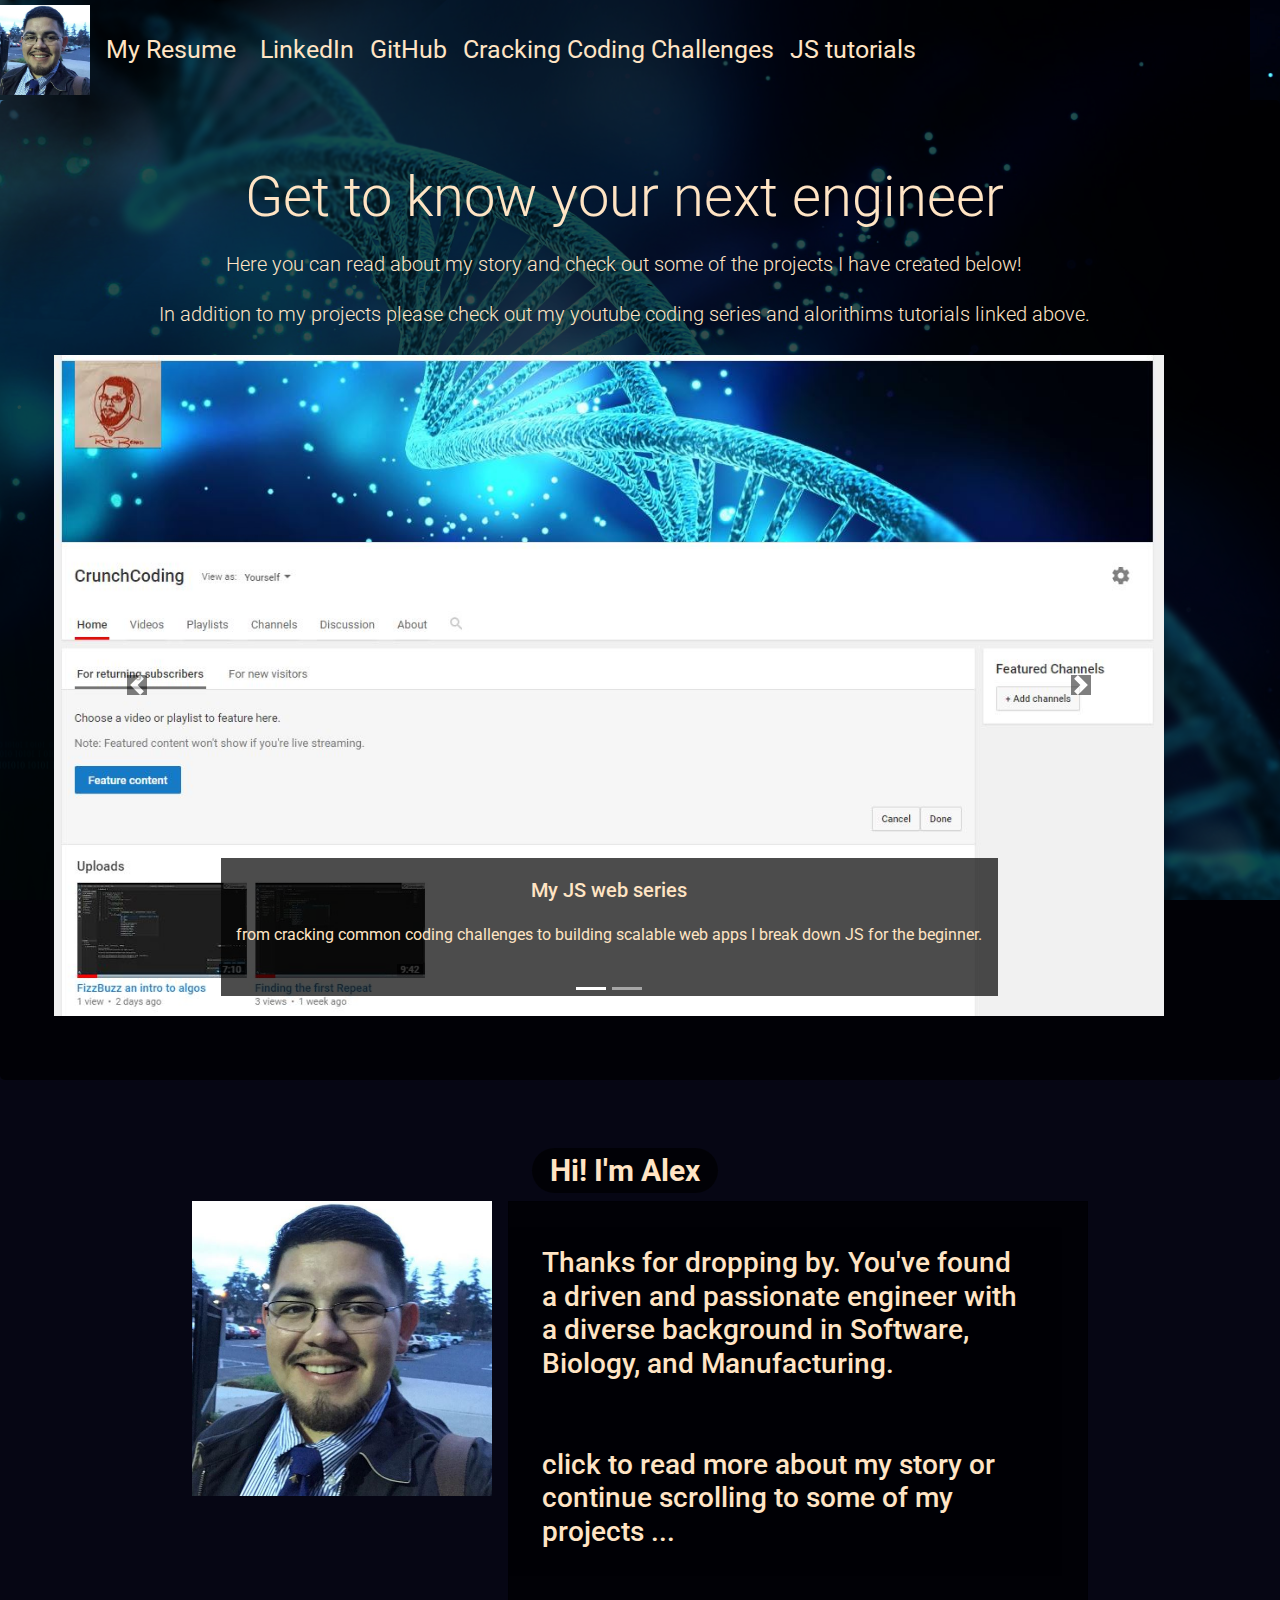
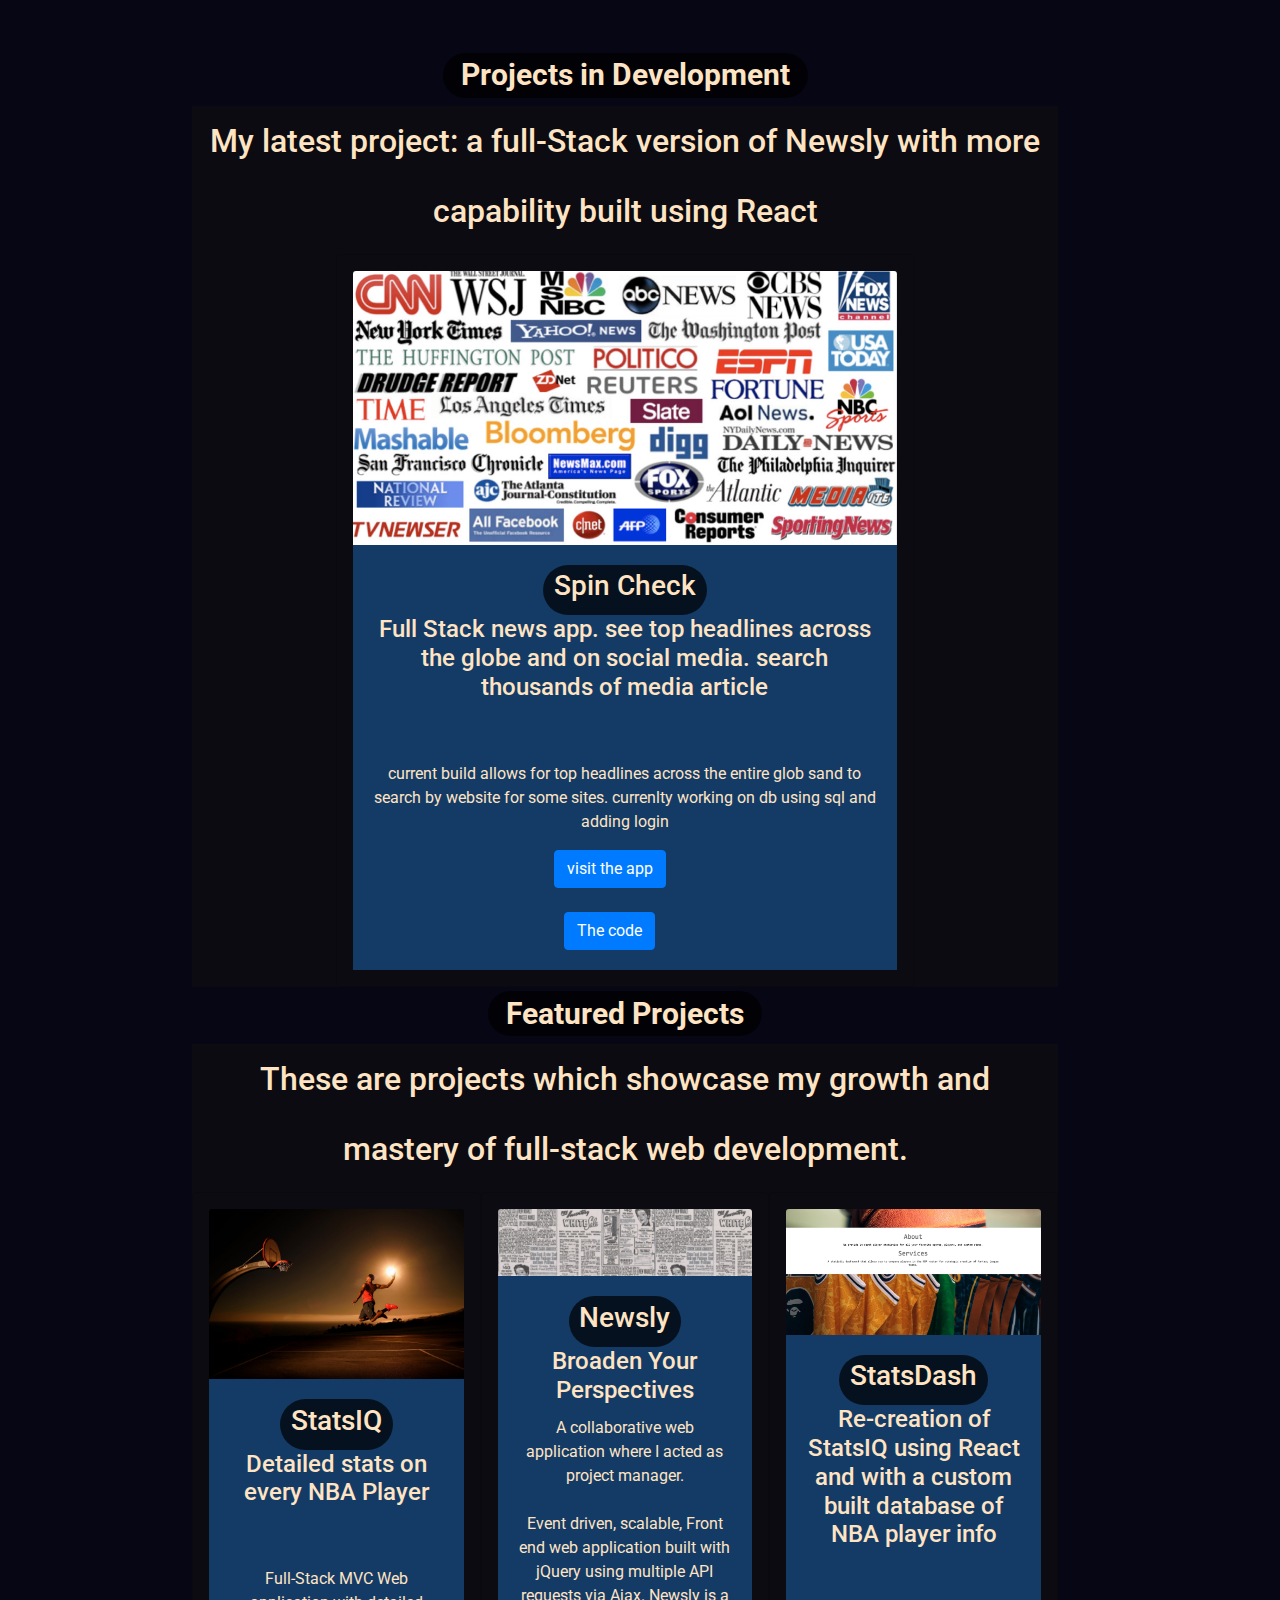
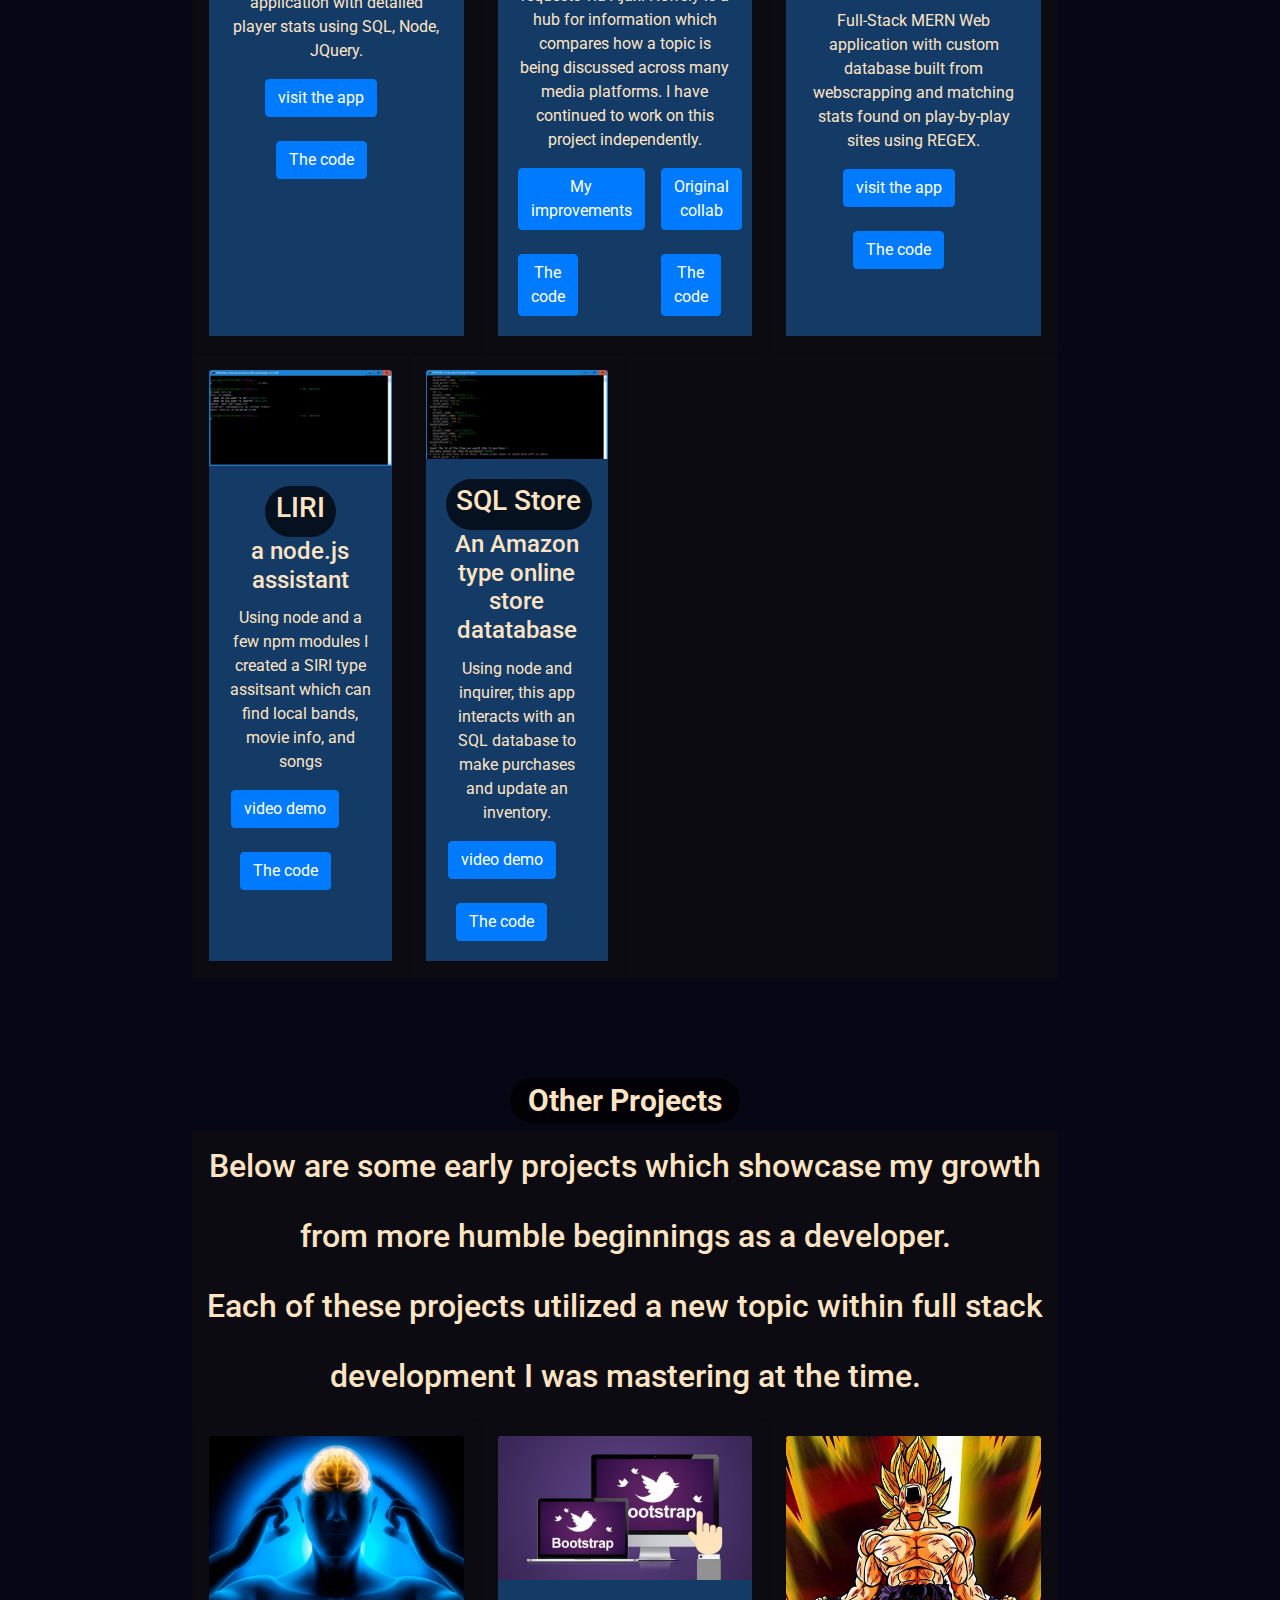
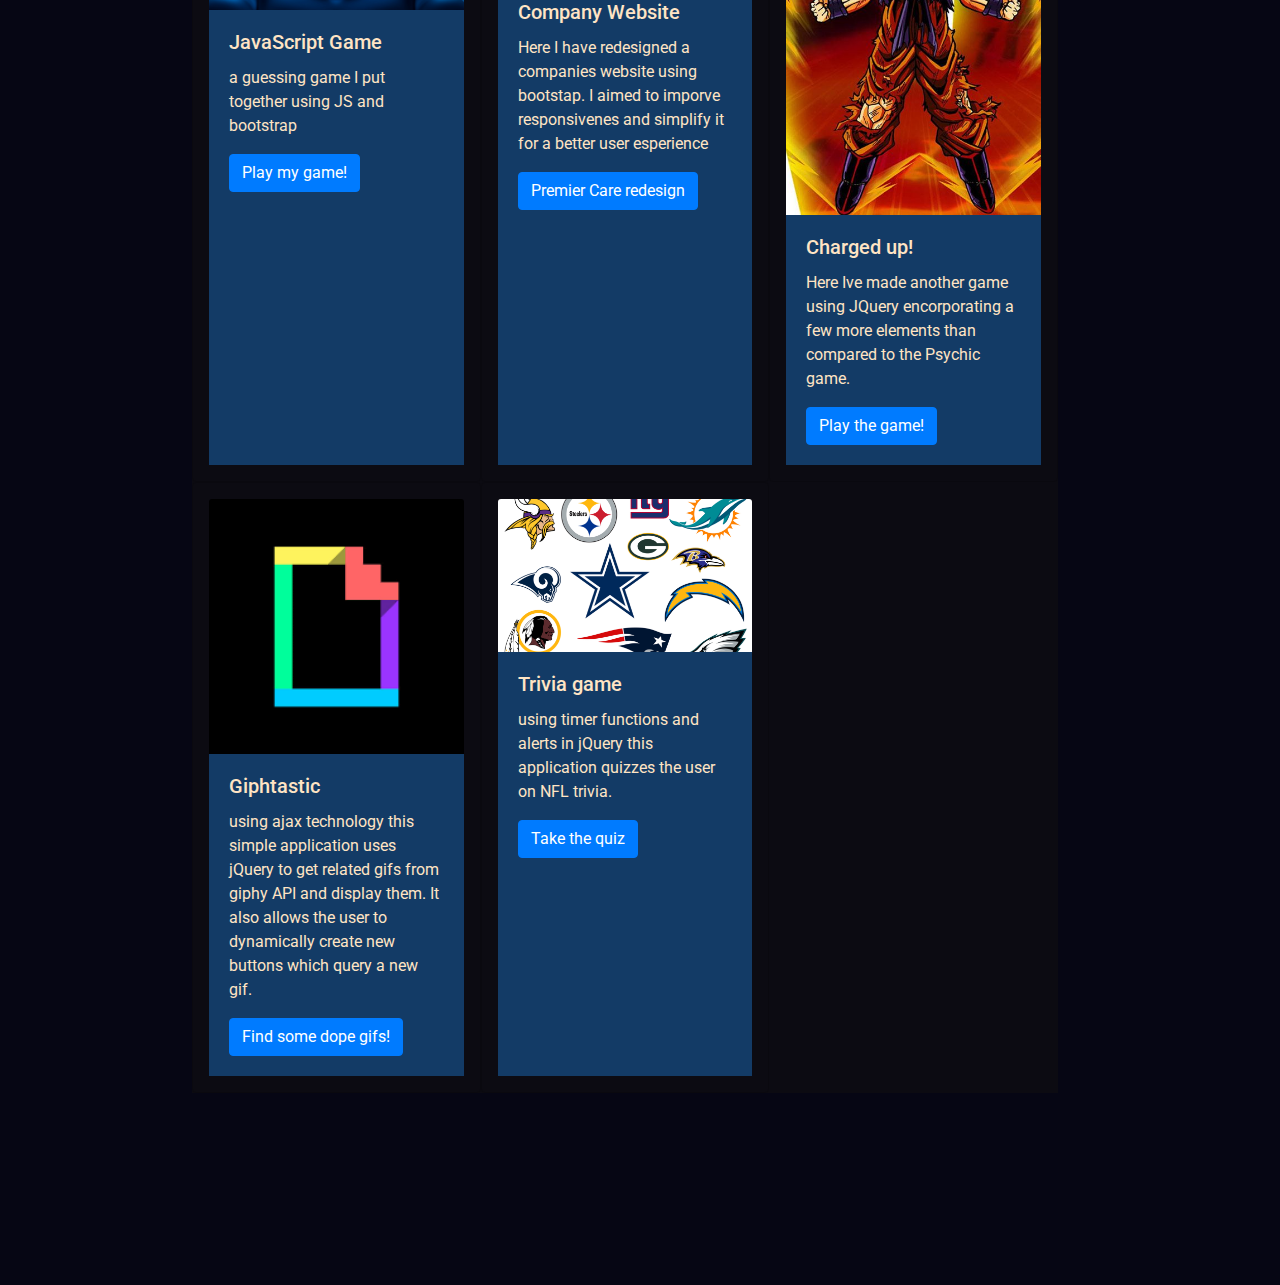
<file: index.html>
<!DOCTYPE html>
<html lang="en">
<head>
    <meta charset="UTF-8">
    <meta name="viewport" content="width=device-width, initial-scale=1.0">
    <meta http-equiv="X-UA-Compatible" content="ie=edge">
    <link href="https://fonts.googleapis.com/css?family=Roboto" rel="stylesheet">
    <title>Alex the Dev</title>
    <script src="https://code.jquery.com/jquery-3.3.1.slim.min.js" integrity="sha384-q8i/X+965DzO0rT7abK41JStQIAqVgRVzpbzo5smXKp4YfRvH+8abtTE1Pi6jizo" crossorigin="anonymous"></script>
<script src="https://cdnjs.cloudflare.com/ajax/libs/popper.js/1.14.7/umd/popper.min.js" integrity="sha384-UO2eT0CpHqdSJQ6hJty5KVphtPhzWj9WO1clHTMGa3JDZwrnQq4sF86dIHNDz0W1" crossorigin="anonymous"></script>
    <link rel="stylesheet" href="https://stackpath.bootstrapcdn.com/bootstrap/4.3.1/css/bootstrap.min.css" integrity="sha384-ggOyR0iXCbMQv3Xipma34MD+dH/1fQ784/j6cY/iJTQUOhcWr7x9JvoRxT2MZw1T" crossorigin="anonymous">
<script src="https://stackpath.bootstrapcdn.com/bootstrap/4.3.1/js/bootstrap.min.js" integrity="sha384-JjSmVgyd0p3pXB1rRibZUAYoIIy6OrQ6VrjIEaFf/nJGzIxFDsf4x0xIM+B07jRM" crossorigin="anonymous"></script>
    <link rel="stylesheet" href="assets/css/style.css">
<body>

<!--NavBar-->
<div class="wrapper">
  <div class="container-fluid">
  <div class="row">
  <nav class="navbar navbar-expand-lg  ">
          <a class="navbar-brand" href="#">
                  <img class="photo" src="assets/images/favicon.JPG" width="30" height="30" alt="">
                </a>
          <a class="navbar-brand" href="./assets/images/AJS_Resume_9_17_2019 (1).pdf" target="_blank">My Resume</a>
          <button class="navbar-toggler" type="button" data-toggle="collapse" data-target="#navbarNav" aria-controls="navbarNav" aria-expanded="false" aria-label="Toggle navigation">
            <span class="navbar-toggler-icon"></span>
          </button>
          <div class="collapse navbar-collapse" id="navbarNav">
            <ul class="navbar-nav">
              <li class="nav-item active">
                <a class="nav-link" href="https://www.linkedin.com/in/alexander-sigala-96717187/" target="_blank">LinkedIn <span class="sr-only">(current)</span></a>
              </li>
              <li class="nav-item active">
                <a class="nav-link" href="https://github.com/settings/profile" target="_blank">GitHub</a>
              </li>
              <li class="nav-item active">
                <a class="nav-link" href="https://po1sigala.github.io/Algorithims/" target="_blank">Cracking Coding Challenges</a>
              </li>
              <li class="nav-item active">
                <a class="nav-link" href="https://www.youtube.com/channel/UCRFXE9jkPXair83Mb09KERg?view_as=subscriber" target="_blank">JS tutorials</a>
              </li>
              </li>
            </ul>
          </div>
      </div>
        </nav>
      </div>
  <!--Jumbotron-->
  <div class="jumbotron jumbotron-billboard">
          <div class="container">
            <div id="row">
              <h1 class="display-4">Get to know your next engineer</h1>
              <p class="lead">Here you can read about my story and check out some of the projects I have created below!
                <br>In addition to my projects please check out my youtube coding series and alorithims tutorials linked above.
              </p>
            </div>
  <!--Carosel-->
            <div class="row" >
              <div id="carouselExampleCaptions" class="carousel slide" data-ride="carousel">
                <ol class="carousel-indicators">
                  <li data-target="#carouselExampleCaptions" data-slide-to="0" class="active"></li>
                  <li data-target="#carouselExampleCaptions" data-slide-to="1"></li>
                  
                </ol>
                <div class="carousel-inner">
                  <div class="carousel-item active">
                    <div id="youtubeChannel">
                    <img src="./assets/images/coding videos.JPG" class="d-block w-100" alt="...">
                    <div class="carousel-caption d-none d-md-block backdrop">
                      <h5>My JS web series</h5>
                      <p>from cracking common coding challenges to building scalable web apps I break down JS for the beginner.</p>
                    </div>
                                            </div>
                  </div>
                  <div class="carousel-item">
                    <div id="algos">
                    <img src="./assets/images/alex'salgos.JPG" class="d-block w-100" alt="...">
                    <div class="carousel-caption d-none d-md-block backdrop">
                      <h5>algorithm tests</h5>
                      <p>For those who would rather just see the code and its implementation I have provided a site which showcases working solutions to coding challenges
                        as well as live demos of the code.
                      </p>
                    </div>
                  </div>
                  </div>
                
                </div>
                <a class="carousel-control-prev" href="#carouselExampleCaptions" role="button" data-slide="prev">
                  <span class="carousel-control-prev-icon" aria-hidden="true"></span>
                  <span class="sr-only">Previous</span>
                </a>
                <a class="carousel-control-next" href="#carouselExampleCaptions" role="button" data-slide="next">
                  <span class="carousel-control-next-icon" aria-hidden="true"></span>
                  <span class="sr-only">Next</span>
                </a>
              </div>
            </div>
          </div>
        </div>
<div class="contentContainer">
  <!--Biography-->
  <div class="row center">
  <h1 class="col-md-12"> <span class="badge badge-pill backdrop"> Hi! I'm Alex </span></h1>
  </div>
  <div class="media">
    <img src="assets/images/favicon.JPG" id="bioimage"class="mr-3" alt="...">
    <div class="media-body">
      
       <div class="accordion" id="accordionExample">
          <div class="card bio">
            <div class="card-header leftText" id="headingOne">
              
                <button class="btn btn-link leftText" type="button" data-toggle="collapse" data-target="#collapseOne" aria-expanded="true" aria-controls="collapseOne">
                    <h3> Thanks for dropping by. You've found a driven and passionate engineer with a diverse background in Software, Biology, and Manufacturing. 
                      <br> <br> <br>
                       click to read more about my story or continue scrolling to some of my projects ...
                      </h3>
                </button>
              
            </div>
        
            <div id="collapseOne" class="collapse" aria-labelledby="headingOne" data-parent="#accordionExample">
              <div class="card-body">
                <h1>What have I Spent my time learning?</h1>
                  <p>
                      I received my B.S. in Biology with a concentration in molecular biology. Much of my work required the use of population modelling software. I also took a week long python introduction to familiarize myself with some statistical tools useful in biology
                    
                       </p>
                      <h1> How did I get into coding?</h1>
                      
                      <p>  I have always been interested in coding and creating on the web. My first experience came with HTML and CSS during the days of MySpace where I (albeit a little blindly) toyed with each to design my profile. 
                          In college I used NetLogo, a programmable modeling environment built with scala and Java, to emulate the growth of worms in vivo. 
                          After graduation I worked in a few different fields but found myself always coming back to coding. I took some courses on Udemy, CodeAcademy, etc. and always found them engaging and fun. 
                          Finally I decided that my hobby really should be my career considering the time I was putting into it and began reaching out to peers and collagues about the pros  and cons they saw with different languages. I settled on JavaScript as my specialty for its extreme flexibility and its unique ability to be used on both front and backend apps, and now even on mobile with React Native.
                          </p>
                      <h1>  What makes me stand out?</h1>
                      <p> In addition to my skills with JavaScript and molecular bio techniques, I believe I have unique skill set in my ability to interact with and manage diverse groups of people compared to most engineers. I have worked on a manufacturing floor, as part of a new product launch team, on a remote field site testing products, in the lab testing specific hypothesis, and as a project manager creating a new web application. This wide range of experiences helps me to be a better team member because I understand how each part of a group has different pressures and goals. I am a firm believer that a strong team of solid individuals will outperform a weak team with some rockstars. 
                      </p>
                      <h1>What am I like as a person?</h1>
                      <p>In short, I am a goal oriented, personable, and passionate individual who wants to use his skills to best serve his community and the world as a whole. I have always wanted to have my work have far reaching impacts which has influenced my choice in jobs and education. At home I’m an avid sports fan, occasional fisherman, and (when time allows) recreational gamer who can usually be found with friends/family doing some group activity we all enjoy.
                        </p>
                                    </div>
            </div>
          </div>
          </div>
    
    </div>
  
  </div>
 
  <br><br>
  <!--cards with projects-->
  <div class="container-fluid padding">
    <div class="row center">

      <h1 class="col-md-12"> <span class="badge badge-pill backdrop">Projects in Development</span></h1>
  </div>
  <div class="row mediaRow center">
    <h2 class="col-md-12">My latest project: a full-Stack version of Newsly with more capability built using React
      <br>
    </h2>
  </div>
  <div class="row mediaRow">
    <!-- <div class="col-md-6"> -->
     
      <div class="col-lg-2"></div>
  <div class= "card noBack col-md-12 col-lg-8">
    <img src="assets/images/newsly.JPG" class="card-img-top" alt="...">
    <div class="card-body center blue">
      <h4 class="card-title"><span class="badge badge-primary badge-pill backdrop"><h3>Spin Check</h3></span>
        <br> Full Stack news app. see top headlines across the globe and on social media. search thousands of media article</h4>
        <p class="card-text">
          <br><br>
          current build allows for top headlines across the entire glob sand to search by website for some sites. currenlty working on db using sql and adding login
          </p>
          <div class="row">
            
            <div class="col-md-12 container">
              <a href="https://spincheck.herokuapp.com/search" class="btn btn-primary" target="_blank">visit the app</a>
            <br><br>
              <a href="https://github.com/po1sigala/FinalSpin" class="btn btn-primary" target="_blank">The code</a>
            </div>
          </div>
      </div>
  </div>
  <div class="col-lg-2"></div>
</div>
    <div class="row center">

        <h1 class="col-md-12"> <span class="badge badge-pill backdrop">Featured Projects</span></h1>
    </div>
    <div class="row mediaRow center">
        <h2 class="col-md-12">These are projects which showcase my growth and mastery of full-stack web development.
          <br>
        </h2>
      </div>
      <div class="row mediaRow">
      <!-- <div class="col-md-6"> -->
          <div class="card noBack col-md-4" style="width: 18rem;">
                  <img src="assets/images/dunk.jpg" class="card-img-top" alt="...">
                  <div class="card-body center blue">
                  <h4 class="card-title"><span class="badge badge-primary badge-pill backdrop"><h3>StatsIQ</h3> </span> <br> Detailed stats on every NBA Player</h4>
                  <p class="card-text">
                    <br><br>
                    Full-Stack MVC Web application with detailed player stats using SQL, Node, JQuery.
                    </p>
                    <div class="row">
                      <div class="col-md-12"></div>
                      <div class="col-md-12 container">
                        <a href="https://statsdashbb.herokuapp.com/" class="btn btn-primary" target="_blank">visit the app</a>
                      <br><br>
                        <a href="https://github.com/po1sigala/StatsDash" class="btn btn-primary" target="_blank">The code</a>
                      </div>
                    </div>
                  </div>
          </div>
          <div class="card noBack col-md-4" style="width: 18rem;">
            <img src="assets/images/newsly.png" class="card-img-top" alt="...">
            <div class="card-body center blue">
            <h4 class="card-title"><span class="badge badge-primary badge-pill backdrop"><h3>Newsly</h3> </span> <br> Broaden Your Perspectives</h4>
            <p class="card-text">A collaborative web application where I acted as project manager.
              <br><br>
              Event driven, scalable, Front end web application built with jQuery using multiple API requests via Ajax. 
              Newsly is a hub for information which compares how a topic is being discussed across many media platforms. 
      
                I have continued to work on this project independently.</p>
              <div class="row">
                <div class="col-md-4">
                    <a href="https://po1sigala.github.io/Newsly2.0/" class="btn btn-primary" target="_blank">My improvements</a>
                    <br><br>
                    <a href="https://github.com/po1sigala/Newsly2.0" class="btn btn-primary" target="_blank">The code</a>
                    
                </div>
                <div class="col-md-4"></div>
                <div class="col-md-4 container">
                  <a href="https://po1sigala.github.io/Newsly/" class="btn btn-primary" target="_blank">Original collab</a>
                <br><br>
                  <a href="https://github.com/po1sigala/Newsly" class="btn btn-primary" target="_blank">The code</a>
                </div>
              </div>
            </div>
    </div>
    <div class= "card noBack col-md-4">
      <img src="assets/images/reactstatsdash.JPG" class="card-img-top" alt="...">
      <div class="card-body center blue">
        <h4 class="card-title"><span class="badge badge-primary badge-pill backdrop"><h3>StatsDash</h3></span>
          <br> Re-creation of StatsIQ using React and with a custom built database of NBA player info</h4>
          <p class="card-text">
            <br><br>
            Full-Stack MERN Web application with custom database built from webscrapping and matching stats found on play-by-play sites using REGEX.
            </p>
            <div class="row">
              <div class="col-md-12"></div>
              <div class="col-md-12 container">
                <a href="https://stats-dash-v2.herokuapp.com" class="btn btn-primary" target="_blank">visit the app</a>
              <br><br>
                <a href="https://github.com/po1sigala/StatsDashV2" class="btn btn-primary" target="_blank">The code</a>
              </div>
            </div>
        </div>
    </div>
  </div>
        <!-- </div> -->
        <!-- <div class="col-md-6"> -->
       
    <div class="row mediaRow">
      <div class="card noBack col-md-3" style="width: 18rem;">
        <img src="assets/images/liri_prompts.JPG" class="card-img-top" alt="...">
        <div class="card-body center blue">
        <h4 class="card-title"><span class="badge badge-primary badge-pill backdrop"><h3>LIRI</h3> </span> <br> a  node.js assistant</h4>
        <p class="card-text">Using node and a few npm modules I created a SIRI type assitsant which can find local bands, movie info, and songs</p>
          <div class="row">
            <div class="col-md-12">
                <a href="https://drive.google.com/open?id=1kZ6jd_4iQQRqV84rvnKMIUl3z2upq7Kb" class="btn btn-primary" target="_blank">video demo</a>
                <br><br>
                <a href="https://github.com/po1sigala/LIRI" class="btn btn-primary" target="_blank">The code</a>
                
            </div>
           
          </div>
        </div>
</div>
<div class="card noBack col-md-3" style="width: 18rem;">
  <img src="assets/images/SQL_store.JPG" class="card-img-top" alt="...">
        <div class="card-body center blue">
        <h4 class="card-title"><span class="badge badge-primary badge-pill backdrop"><h3>SQL Store</h3> </span> <br> An Amazon type online store datatabase</h4>
        <p class="card-text">Using node and inquirer, this app interacts with an SQL database to make purchases and update an inventory.</p>
          <div class="row">
            <div class="col-md-12">
                <a href="https://drive.google.com/open?id=1vAbtbXLYO5OE40AnexiR9mvsyS3VrYtf" class="btn btn-primary" target="_blank">video demo</a>
                <br><br>
                <a href="https://github.com/po1sigala/SQLstore" class="btn btn-primary" target="_blank">The code</a>
                
            </div>
           
          </div>
</div>
</div>

    </div>
    <br><br><br><br>
    <div class="row center">
      <h1 class="col-md-12"><span class="badge badge-pill backdrop">Other Projects</span></h1>
    </div>
    <div class="row mediaRow center">
    <h2 class="col-md-12">Below are some early projects which showcase my growth from more humble beginnings as a developer.
      <br> Each of these projects utilized a new topic within full stack development I was mastering at the time.
    </h2>
  </div>
  <div class="row mediaRow">
    
    
  
      <!-- <div class="col-md-4"> -->
      <div class="card noBack col-md-4" style="width: 18rem;">
      <img src="assets/images/psychic.jpg" class="card-img-top" alt="...">
      <div class="card-body blue">
          <h5 class="card-title">JavaScript Game</h5>
          <p class="card-text">a guessing game I put together using JS and bootstrap</p>
          <a href="https://po1sigala.github.io/Psychic-Game/#" class="btn btn-primary" target="_blank">Play my game!</a>
      </div></div>
    <!-- </div> -->
      <!-- <div class="col-md-4"> -->
        <div class="card noBack col-md-4" style="width: 18rem;">
                <img src="assets/images/bootstrap.jpeg" class="card-img-top" alt="...">
                <div class="card-body blue">
                <h5 class="card-title">Company Website</h5>
                <p class="card-text">Here I have redesigned a companies website using bootstap. I aimed to imporve responsivenes and simplify it for a better user esperience</p>
                <a href="https://po1sigala.github.io/premiercare.github.io/" class="btn btn-primary" target="_blank">Premier Care redesign</a>
                </div>
            </div>
        <!-- </div> -->
      
      <!-- <div class="col-md-4"> -->
      <div class="card noBack col-md-4" style="width: 18rem;">
              <img src="assets/images/goku.jpg" class="card-img-top" alt="...">
              <div class="card-body blue">
              <h5 class="card-title">Charged up!</h5>
              <p class="card-text"> Here Ive made another game using JQuery encorporating a few more elements than compared to the Psychic game.</p>
              <a href="https://po1sigala.github.io/chargedUp/" class="btn btn-primary" target="_blank">Play the game!</a>
              </div>
          </div>
      <!-- </div> -->
  </div>
  <div class="row mediaRow">
      <div class="card noBack col-md-4" style="width: 18rem;">
          <img src="assets/images/gify.png" class="card-img-top" alt="...">
          <div class="card-body blue">
          <h5 class="card-title">Giphtastic</h5>
          <p class="card-text">
          using ajax technology this simple application uses jQuery to get related gifs from giphy API and display them. It also allows the user to dynamically create new buttons which query a new gif.
          </p>
          <a href="https://po1sigala.github.io/giphtastic/" class="btn btn-primary" target="_blank">Find some dope gifs!</a>
          </div>
      </div>
      <div class="card noBack col-md-4" style="width: 18rem;">
          <img src="assets/images/logos.jpg" class="card-img-top" alt="...">
          <div class="card-body blue">
          <h5 class="card-title">Trivia game</h5>
          <p class="card-text">
            using timer functions and alerts in jQuery this application quizzes the user on NFL trivia.
          </p>
          <a href="https://po1sigala.github.io/triviagame/" class="btn btn-primary" target="_blank">Take the quiz</a>
          </div>
      </div>

  </div>
  </div>
</div>
  <!--footer-->
  <!-- <div class="container-fluid">
      <div class="row">
        <div class="card container-fluid">
          <div class="card-footer">
            Featured
          </div>
          <div class="card-body">
            <h5 class="card-title">Special title treatment</h5>
            <p class="card-text">With supporting text below as a natural lead-in to additional content.</p>
            <a href="#" class="btn btn-primary">Go somewhere</a>
          </div>
        </div>
      </div>
  </div> -->
</div>
</body>
<script src="https://ajax.googleapis.com/ajax/libs/jquery/3.4.1/jquery.min.js"></script>
<script src="./assets/index.js"></script>
</html>
</file>
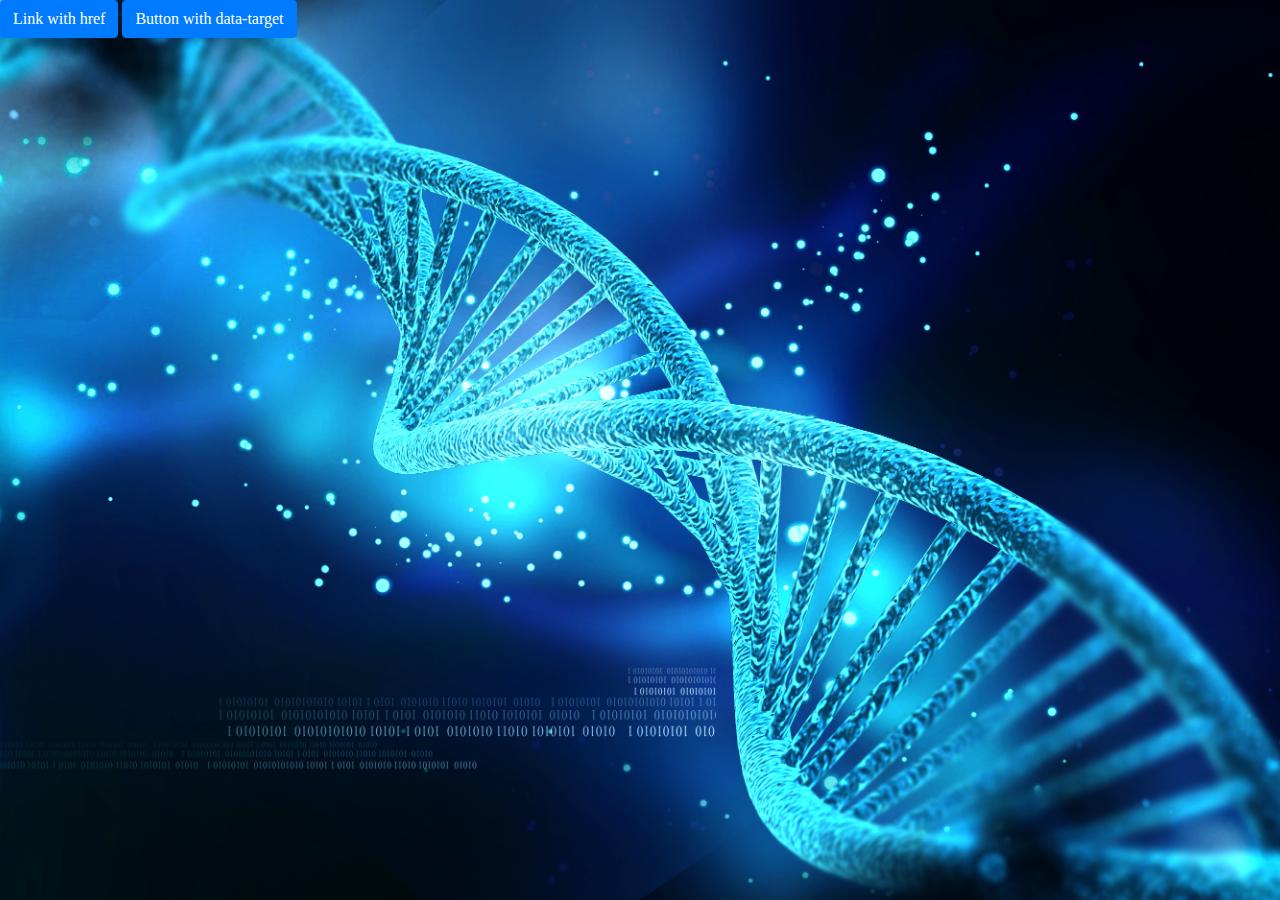
<file: portfolio.html>
<!DOCTYPE html>
<html lang="en">
<head>
    <meta charset="UTF-8">
    <meta name="viewport" content="width=device-width, initial-scale=1.0">
    <meta http-equiv="X-UA-Compatible" content="ie=edge">
    <link rel="stylesheet" href="https://stackpath.bootstrapcdn.com/bootstrap/4.3.1/css/bootstrap.min.css" integrity="sha384-ggOyR0iXCbMQv3Xipma34MD+dH/1fQ784/j6cY/iJTQUOhcWr7x9JvoRxT2MZw1T" crossorigin="anonymous">
    <link rel="stylesheet" href="assets/css/style.css">
    <title>Document</title>

</head>
<body>
    <p>
        <a class="btn btn-primary" data-toggle="collapse" href="#collapseExample" role="button" aria-expanded="false" aria-controls="collapseExample">
          Link with href
        </a>
        <button class="btn btn-primary" type="button" data-toggle="collapse" data-target="#collapseExample" aria-expanded="false" aria-controls="collapseExample">
          Button with data-target
        </button>
      </p>
      <div class="collapse" id="collapseExample"  data-toggle="collapse" data-target="#collapseExample">
        <div class="card card-body">
          Anim pariatur cliche reprehenderit, enim eiusmod high life accusamus terry richardson ad squid. Nihil anim keffiyeh helvetica, craft beer labore wes anderson cred nesciunt sapiente ea proident.
        </div>
      </div>
</body>
</html>
</file>
<file: assets/css/style.css>
@media (max-width: 992px) {
}
@media (max-width: 768px) {
    #bioimage {
        width: 500px;
    }
}

.contentContainer {
    margin: 15%;
    margin-top: 5%;
}

* {
    font-family: Roboto;
    color: bisque;
}
.mediaRow {
    background: rgba(19, 18, 18, 0.527);
}
body {
    background: rgb(6, 6, 20);
    background-image: url("../images/background.jpg");
    min-height: 100%;
    background-repeat: no-repeat;
    background-attachment: fixed;
    background-position: center;
    background-size: cover;
}
/* .wrapper{
    background-image: url(../images/background.jpg);
    background-repeat: no-repeat;
    background-size: 100%;
} */
h2 {
    line-height: 70px;
}
.backdrop {
    background: rgba(0, 0, 0, 0.7);
}

#jumbo {
    z-index: 0;
}
body,
h3,
p {
    color: bisque;
}

.navbar {
    height: 100px;
    width: 100%;
}
.photo {
    height: 90px;
    width: 90px;
}
.row {
    width: 100%;
}
.card {
    color: black;
    background: none;
    padding: 1em;
}
.blank {
    background: none;
}
.blue {
    background: #133b66;
}

#bioimage {
    width: 300px;
}
.center {
    text-align: center;
}
.leftText {
    text-align: left;
}
.jumbotron,
.navbar,
.bio {
    background: rgba(0, 0, 0, 0.7);
    text-align: center;
    padding-left: 0;
    line-height: 50px;
}
.navbar-brand,
.nav-link,
.nav-item,
.bio,
.navbar-toggler {
    color: bisque;
    font-size: 25px;
}
.navbar-toggler-icon {
    background-image: url(../images/Menu-Icon.jpg);
}
.carousel-control-next-icon {
    background: black;
    background-image: url("data:image/svg+xml,%3csvg xmlns='http://www.w3.org/2000/svg' fill='%23fff' viewBox='0 0 8 8'%3e%3cpath d='M2.75 0l-1.5 1.5 2.5 2.5-2.5 2.5 1.5 1.5 4-4-4-4z'/%3e%3c/svg%3e");
}
.carousel-control-prev-icon {
    background: black;
    background-image: url("data:image/svg+xml,%3csvg xmlns='http://www.w3.org/2000/svg' fill='%23fff' viewBox='0 0 8 8'%3e%3cpath d='M5.25 0l-4 4 4 4 1.5-1.5-2.5-2.5 2.5-2.5-1.5-1.5z'/%3e%3c/svg%3e");
}
/* .noBack{
    background: none;
} */
</file>
